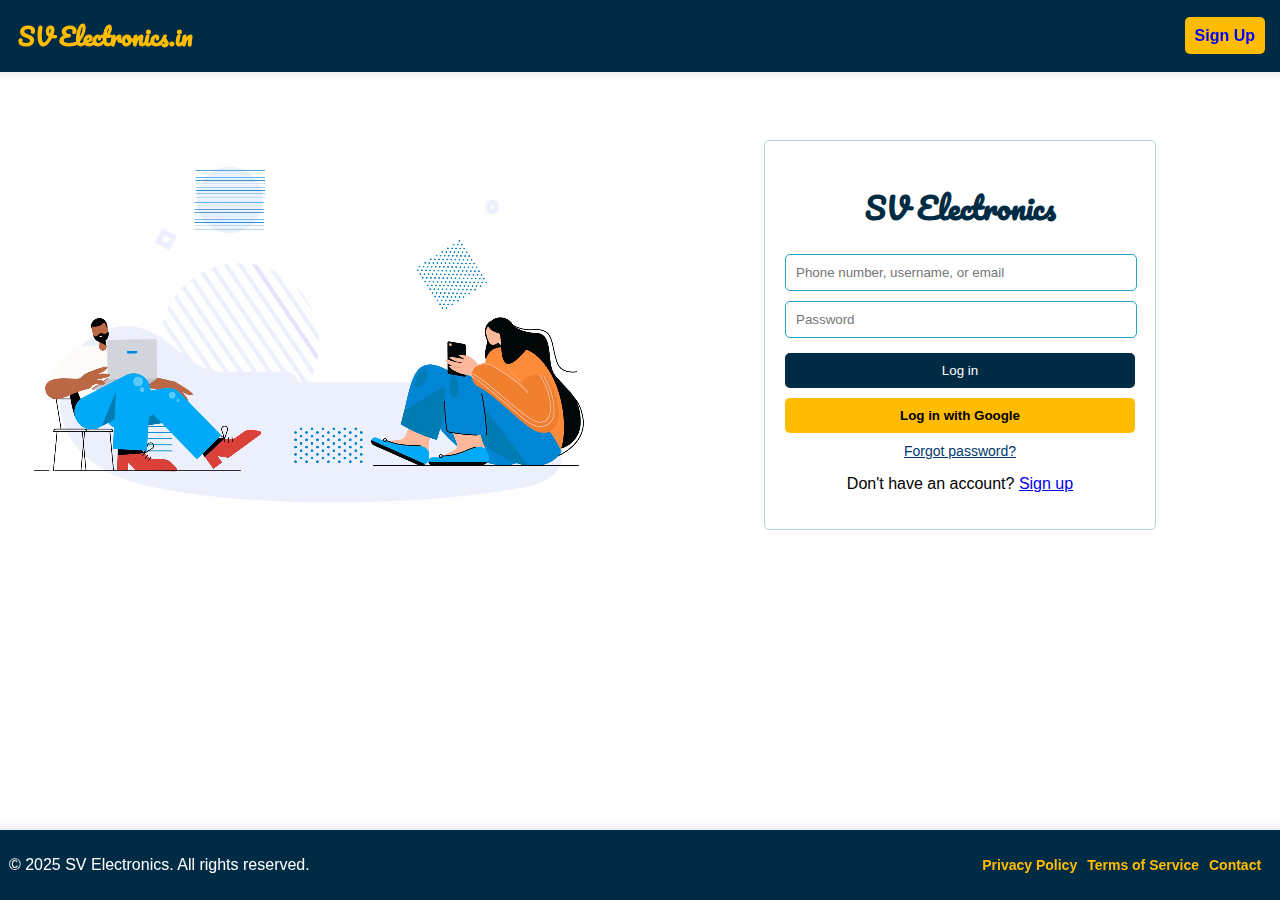
<file: index.html>
<!DOCTYPE html>
<html lang="en">
<head>
    <meta charset="UTF-8">
    <meta name="viewport" content="width=device-width, initial-scale=1.0">
    <title>Instagram Login</title>
    <link rel="stylesheet" href="login.css">
</head>
<body>

    <!-- Navbar -->
    <nav class="navbar">
        <h1>&nbsp;&nbsp; SV Electronics.in</h1>
        <ul class="nav-links">
            <li><a href="register.html">Sign Up</a></li>
        </ul>
        <div class="menu-btn">&#9776;</div>
    </nav>

    <!-- Main Content -->
    <div class="container">
        <!-- Left Side (Video) -->
        <div class="left">
            <video autoplay loop muted class="background-video">
                <source src="video.mp4" type="video/mp4">
                Your browser does not support the video tag.
            </video>
        </div>

        <!-- Right Side (Login Form) -->
        <div class="right">
            <div class="login-box">
                <h1>SV Electronics</h1>
                <form id="loginForm">
                    <input type="text" id="username" placeholder="Phone number, username, or email" required>
                    <input type="password" id="password" placeholder="Password" required>
                    <button type="submit">Log in</button>
                </form>
                <button type="button" class="Google">Log in with Google</button>
                <a href="#" class="forgot-password">Forgot password?</a>

                <div class="signup">
                    <p>Don't have an account? <a href="register.html">Sign up</a></p>
                </div>
            </div>
        </div>
    </div>

    <!-- Footer -->
    <footer class="footer">
        <div class="footer-text">
            <p>&nbsp;&nbsp;&copy; 2025 SV Electronics. All rights reserved.</p>
        </div>
        <ul class="footer-links">
            <li><a href="#">Privacy Policy</a></li>
            <li><a href="#">Terms of Service</a></li>
            <li><a href="#">Contact</a></li>
            &nbsp;&nbsp;
        </ul>
    </footer>
    <script src="login.js"></script>

</body>
</html>
</file>
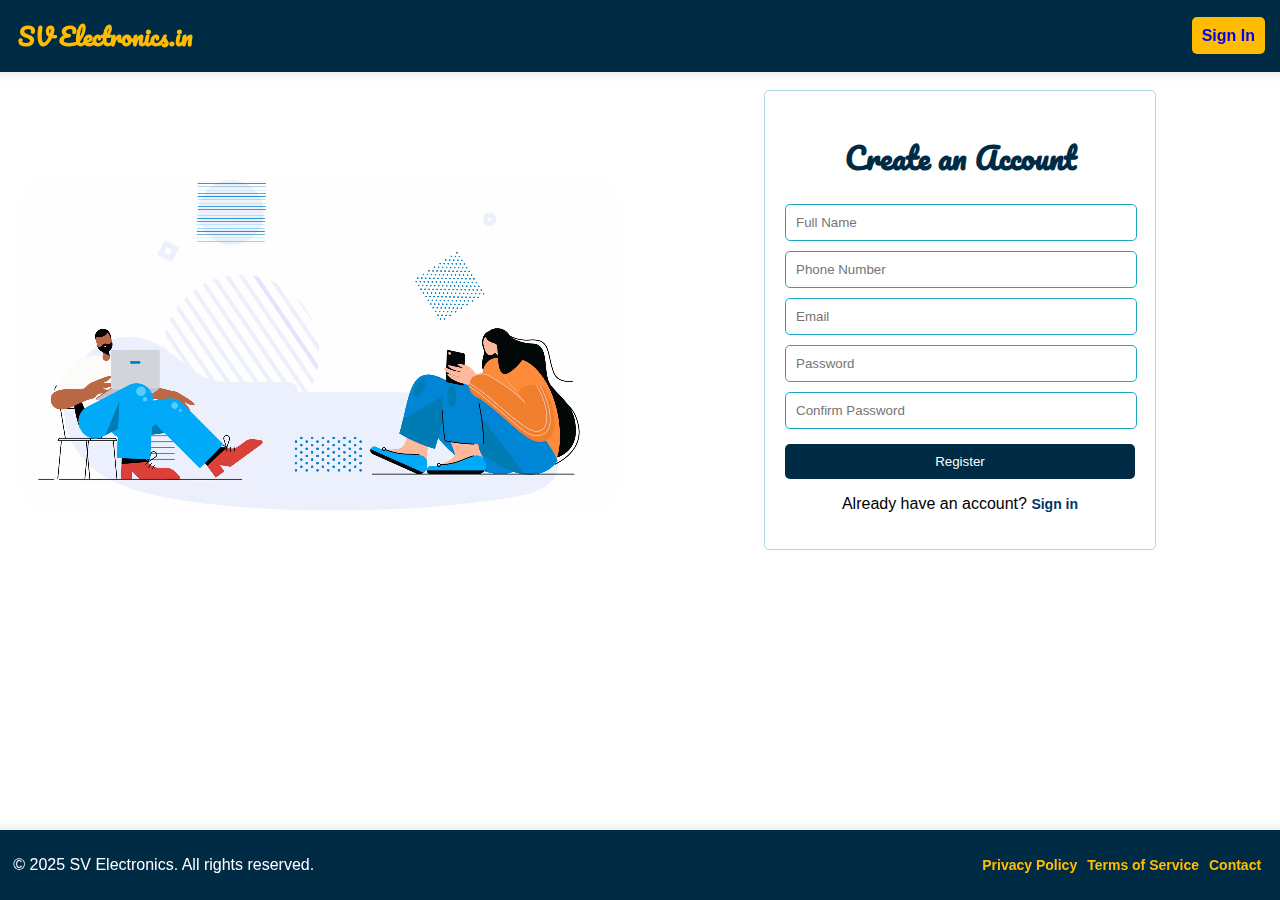
<file: register.html>
<!DOCTYPE html>
<html lang="en">
<head>
    <meta charset="UTF-8">
    <meta name="viewport" content="width=device-width, initial-scale=1.0">
    <title>Register - SV Electronics</title>
    <link rel="stylesheet" href="register.css">
</head>
<body>
    <nav class="navbar">
        <h1>&nbsp;&nbsp; SV Electronics.in</h1>
        <ul class="nav-links">
            <li><a href="index.html">Sign In</a></li>
        </ul>
        <div class="menu-btn">&#9776;</div>
    </nav>

    <div class="container">
        <!-- Left Side (Video) -->
        <div class="left">
            <video autoplay loop muted class="background-video">
                <source src="video.mp4" type="video/mp4">
                Your browser does not support the video tag.
            </video>
        </div>
        <div class="right">
            <div class="register-box">
                <h1>Create an Account</h1>
                <form>
                    <input type="text" placeholder="Full Name" required>
                    <input type="tel" placeholder="Phone Number" required>
                    <input type="email" id="email" placeholder="Email" required>
                    <input type="password" placeholder="Password" required>
                    <input type="password" placeholder="Confirm Password" required>
                    <button type="submit">Register</button>
                    <div class="signin">
                        <p>Already have an account? <a href="index.html">Sign in</a></p>
                    </div>
                </form>
            </div>
        </div>
    </div>

    <footer class="footer">
        <p>&nbsp;&nbsp; &copy; 2025 SV Electronics. All rights reserved.</p>
        <ul class="footer-links">
            <li><a href="#">Privacy Policy</a></li>
            <li><a href="#">Terms of Service</a></li>
            <li><a href="#">Contact</a></li>
            &nbsp;&nbsp;
        </ul>
    </footer>
    <script src="register.js"></script>

</body>
</html>
</file>
<file: login.css>
@import url('https://fonts.googleapis.com/css2?family=Pacifico&display=swap');

body {
    font-family: Arial, sans-serif;
    background: white;
    display: flex;
    flex-direction: column;
    align-items: center;
    margin: 0;
    padding-top: 70px; /* Avoid navbar overlap */
}

.navbar {
    background: #002B45;
    display: flex;
    justify-content: space-between;
    align-items: center;
    padding: 15px 50px;
    box-shadow: 0 2px 10px rgba(0, 0, 0, 0.1);
    position: fixed;
    top: 0;
    width: 100%;
    z-index: 1000;
}

.navbar h1 {
    font-family: 'Pacifico', cursive;
    color: #FFBC00;
    font-size: 24px;
    margin: 0;
}

.nav-links {
    display: flex;
    list-style: none;
    margin: 0;
    padding: 0;
}

.nav-links li {
    margin: 0 15px;
}

.nav-links a {
    color: blue;
    text-decoration: none;
    font-size: 16px;
    font-weight: bold;
    transition: color 0.3s ease-in-out;
    background-color: #FFBC00;
    padding: 10px;
    border-radius: 5px;
}

.nav-links a:hover {
    color: #FF8700;
}

.menu-btn {
    display: none;
    font-size: 24px;
    color: white;
    cursor: pointer;
}

/* Responsive Navbar */
@media (max-width: 768px) {
    .nav-links {
        display: none;
        flex-direction: column;
        position: absolute;
        top: 60px;
        left: 0;
        width: 100%;
        background: #002B45;
        text-align: center;
        padding: 15px 0;
    }

    .nav-links.active {
        display: flex;
    }

    .menu-btn {
        display: block;
    }
}

.container {
    display: flex;
    width: 100%;
    justify-content: center;
    align-items: center;
    padding: 20px;
    margin-top: 50px;
}

/* Left Side (Video) */
.left {
    flex: 1;
    display: flex;
    justify-content: center;
    align-items: center;
}


video {
    width: 100%;
    max-width: 610px;
    border-radius: 20px;
}

/* Right Side (Login Form) */
.right {
    flex: 1;
    display: flex;
    justify-content: center;
    align-items: center;
}

.login-box {
    background: #fff;
    padding: 20px;
    width: 100%;
    max-width: 350px;
    text-align: center;
    border: 1px solid lightblue;
    border-radius: 5px;
}

/* Stylish Font */
h1 {
    font-family: 'Pacifico', cursive;
    font-size: 30px;
    color: #002B45;
    margin-bottom: 15px;
}

input {
    width: calc(100% - 20px);
    padding: 10px;
    margin: 5px 0;
    border: 1px solid #1EA7C2;
    border-radius: 5px;
    text-align: left;
}

input:focus {
    border-color: #FF8700;
    outline: none;
}

button {
    width: 100%;
    padding: 10px;
    background: #002B45;
    color: white;
    border: none;
    border-radius: 5px;
    cursor: pointer;
    margin-top: 10px;
    transition: background 0.3s;
}

button:hover {
    background: #FF8700;
}

/* Google Login Button */
.Google {
    background: #FFBC00;
    color: black;
    font-weight: bold;
}

.Google:hover {
    background: #FF8700;
}

.forgot-password {
    display: block;
    margin-top: 10px;
    color: #00376b;
    font-size: 14px;
}

.signup {
    margin-top: 15px;
}

.footer {
    background: #002B45;
    color: white;
    display: flex;
    justify-content: space-between;
    align-items: center;
    padding: 10px 30px;
    width: 100%;
    position: fixed;
    bottom: 0;
    box-shadow: 0 -2px 10px rgba(0, 0, 0, 0.1);
}

/* Footer Links */
.footer-links {
    list-style: none;
    display: flex;
    gap: 10px;
    margin: 0;
    padding: 0;
    font-weight: bold;
}

.footer-links li {
    display: inline;
}

.footer-links a {
    color: #FFBC00;
    text-decoration: none;
    font-size: 14px;
    transition: color 0.3s;
}

.footer-links a:hover {
    color: #FF8700;
}

/* Responsive */
@media (max-width: 768px) {
    .container {
        flex-direction: column;
        align-items: center;
    }

    .left {
        display: none;
    }

    .footer {
        flex-direction: column;
        text-align: center;
        padding: 10px;
    }
}
</file>
<file: register.css>
@import url('https://fonts.googleapis.com/css2?family=Pacifico&display=swap');

body {
    font-family: Arial, sans-serif;
    background: white;
    display: flex;
    flex-direction: column;
    align-items: center;
    margin: 0;
    padding-top: 70px; /* Avoid navbar overlap */
}

.navbar {
    background: #002B45;
    display: flex;
    justify-content: space-between;
    align-items: center;
    padding: 15px 50px;
    box-shadow: 0 2px 10px rgba(0, 0, 0, 0.1);
    position: fixed;
    top: 0;
    width: 100%;
    z-index: 1000;
}

.navbar h1 {
    font-family: 'Pacifico', cursive;
    color: #FFBC00;
    font-size: 24px;
    margin: 0;
}

.nav-links {
    display: flex;
    list-style: none;
    margin: 0;
    padding: 0;
}

.nav-links li {
    margin: 0 15px;
}

.nav-links a {
    color: blue;
    text-decoration: none;
    font-size: 16px;
    font-weight: bold;
    transition: color 0.3s ease-in-out;
    background-color: #FFBC00;
    padding: 10px;
    border-radius: 5px;
}

.nav-links a:hover {
    color: #FF8700;
}

.menu-btn {
    display: none;
    font-size: 24px;
    color: white;
    cursor: pointer;
}

/* Responsive Navbar */
@media (max-width: 768px) {
    .nav-links {
        display: none;
        flex-direction: column;
        position: absolute;
        top: 60px;
        left: 0;
        width: 100%;
        background: #002B45;
        text-align: center;
        padding: 15px 0;
    }

    .nav-links.active {
        display: flex;
    }

    .menu-btn {
        display: block;
    }
}

.container {
    display: flex;
    width: 100%;
    justify-content: center;
    align-items: center;
    padding: 20px;
    margin-top: 50px;
}

/* Left Side (Video) */
.left {
    flex: 1;
    display: flex;
    justify-content: center;
    align-items: center;
}

video {
    width: 100%;
    max-width: 600px;
    border-radius: 30px;
}

/* Right Side (Register Form) */
.right {
    flex: 1;
    display: flex;
    justify-content: center;
    align-items: center;
}

.register-box {
    background: #fff;
    padding: 20px;
    width: 100%;
    max-width: 350px;
    text-align: center;
    border: 1px solid lightblue;
    border-radius: 5px;
    margin-top: -50px;
}

/* Stylish Font */
h1 {
    font-family: 'Pacifico', cursive;
    font-size: 30px;
    color: #002B45;
    margin-bottom: 15px;
}

input {
    width: calc(100% - 20px);
    padding: 10px;
    margin: 5px 0;
    border: 1px solid #1EA7C2;
    border-radius: 5px;
    text-align: left;
}

input:focus {
    border-color: #FF8700;
    outline: none;
}

button {
    width: 100%;
    padding: 10px;
    background: #002B45;
    color: white;
    border: none;
    border-radius: 5px;
    cursor: pointer;
    margin-top: 10px;
    transition: background 0.3s;
}

button:hover {
    background: #FF8700;
}

/* Google Register Button */
.Google {
    background: #FFBC00;
    color: black;
    font-weight: bold;
}

.Google:hover {
    background: #FF8700;
}

.signin {
    margin-top: 15px;
}

.signin a {
    color: #00376b;
    font-size: 14px;
    text-decoration: none;
    font-weight: bold;
}

.signin a:hover {
    color: #FF8700;
}

/* Footer */
.footer {
    background: #002B45;
    color: white;
    display: flex;
    justify-content: space-between;
    align-items: center;
    padding: 10px 30px;
    width: 100%;
    position: fixed;
    bottom: 0;
    box-shadow: 0 -2px 10px rgba(0, 0, 0, 0.1);
}

/* Footer Links */
.footer-links {
    list-style: none;
    display: flex;
    gap: 10px;
    margin: 0;
    padding: 0;
    font-weight: bold;
}

.footer-links li {
    display: inline;
}

.footer-links a {
    color: #FFBC00;
    text-decoration: none;
    font-size: 14px;
    transition: color 0.3s;
}

.footer-links a:hover {
    color: #FF8700;
}

/* Responsive */
@media (max-width: 768px) {
    .container {
        flex-direction: column;
        align-items: center;
    }

    .left {
        display: none;
    }

    .footer {
        flex-direction: column;
        text-align: center;
        padding: 10px;
    }
}
</file>
